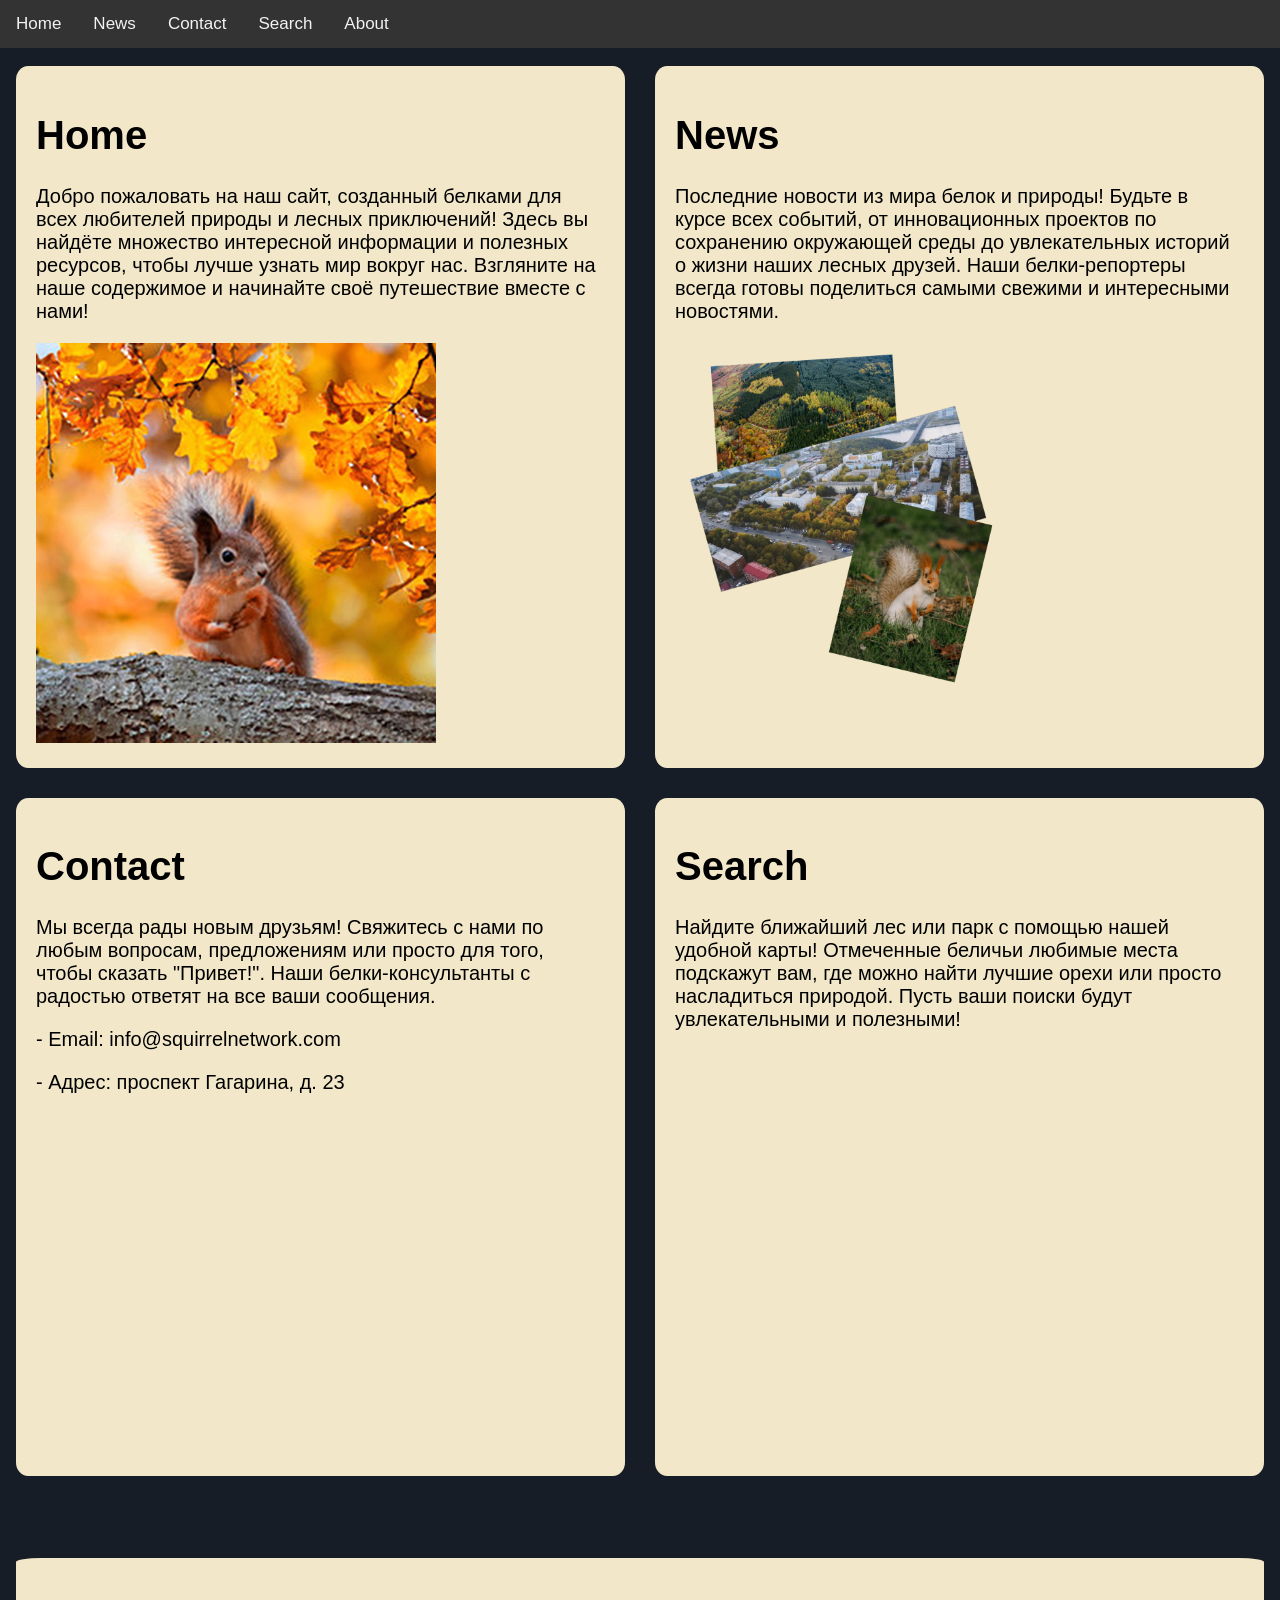
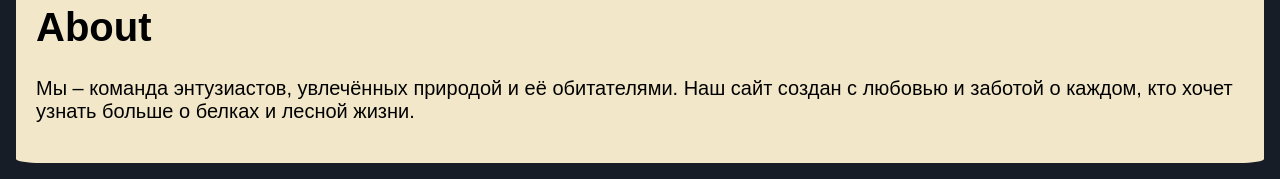
<file: index.html>
<!DOCTYPE html>
<html>
<head>
  <link rel="stylesheet" href="style.css">
  <script src="script.js"></script>

</head>
<body>

<div class="navbar">
  <div>
    <a href="#home">Home</a>
    <a href="#news">News</a>
    <a href="#contact">Contact</a>
  </div>
  <div>
    <a href="#search">Search</a>
    <a href="#about">About</a>
  </div>
</div>

<div class="main">
  <div id="home" class="section">
    <h1>Home</h1>
    <p>Добро пожаловать на наш сайт, созданный белками для всех любителей природы и лесных приключений! 
	Здесь вы найдёте множество интересной информации и полезных ресурсов, чтобы лучше узнать мир вокруг нас. 
	Взгляните на наше содержимое и начинайте своё путешествие вместе с нами!</p>
	<img src="web/img.png" alt="Image">
  </div>
  <div id="news" class="section">
    <h1>News</h1>
    <p>Последние новости из мира белок и природы! Будьте в курсе всех событий, от инновационных проектов по сохранению окружающей среды до увлекательных историй о жизни наших лесных друзей. 
	Наши белки-репортеры всегда готовы поделиться самыми свежими и интересными новостями.</p>
	<img src="web/photos.png" class="small" alt="Image">
  </div>
  <div id="contact" class="section">
    <h1>Contact</h1>
    <p>Мы всегда рады новым друзьям! Свяжитесь с нами по любым вопросам, предложениям или просто для того, чтобы сказать "Привет!". 
	Наши белки-консультанты с радостью ответят на все ваши сообщения.
	<p>- Email: info@squirrelnetwork.com</p>
	<p>- Адрес: проспект Гагарина, д. 23</p>
  </div>
  <div id="search" class="section">
    <h1>Search</h1>
    <p>Найдите ближайший лес или парк с помощью нашей удобной карты! 
	Отмеченные беличьи любимые места подскажут вам, где можно найти лучшие орехи или просто насладиться природой. 
	Пусть ваши поиски будут увлекательными и полезными!
	<iframe src="https://www.google.com/maps/embed?pb=!1m18!1m12!1m3!1d2244.4509325152756!2d44.00123831592544!3d56.32688778074852!2m3!1f0!2f0!3f0!3m2!1i1024!2i768!4f13.1!3m3!1m2!1s0x415aad56e58c5b3b%3A0xb787c14a2c2d6ba!2sNizhny%20Novgorod%2C%20Russia!5e0!3m2!1sen!2s!4v1633118900576!5m2!1sen!2s"></iframe>
</p>
  </div>
  
 </div>
 <div class="bonus">
  <div id="about" class="section">
    <h1>About</h1>
    <p>Мы – команда энтузиастов, увлечённых природой и её обитателями. 
	Наш сайт создан с любовью и заботой о каждом, кто хочет узнать больше о белках и лесной жизни. </p>
  </div>
 </div>
</body>
</html>
</file>
<file: style.css>
body {
      margin: 0;
      font-family: Arial, sans-serif;
	  background: #171d27
    }
    .navbar {
		overflow: hidden;
		background-color: #333;
		position: fixed;
		top: 0;
		width: 100%;
	}
	.navbar a {
		float: left;
		display: block;
		color: #f2f2f2;
		text-align: center;
		padding: 14px 16px;
		text-decoration: none;
		font-size: 17px;
	}
	.navbar a:hover {
		background: #ddd;
		color: black;
	}
	.topnav-right {
		float: right;
	}

    .main {
      padding: 16px;
      margin-top: 50px;
      display: grid;
      grid-template-columns: 1fr 1fr;
      gap: 30px;
	  font-size: 20px
    }
	.bonus {
	  padding: 16px;
      margin-top: 50px;
      display: grid;
	  font-size: 20px
	}
    .section {
      background-color: #f2e8c9;
      padding: 20px;
	  border-radius: 2%;
	  border: none;
    }
	.small {
	  width: 60%;
	  height: auto; 
	}
	iframe {
      width: 100%;
      height: 400px;
      border: none;
    }
</file>
